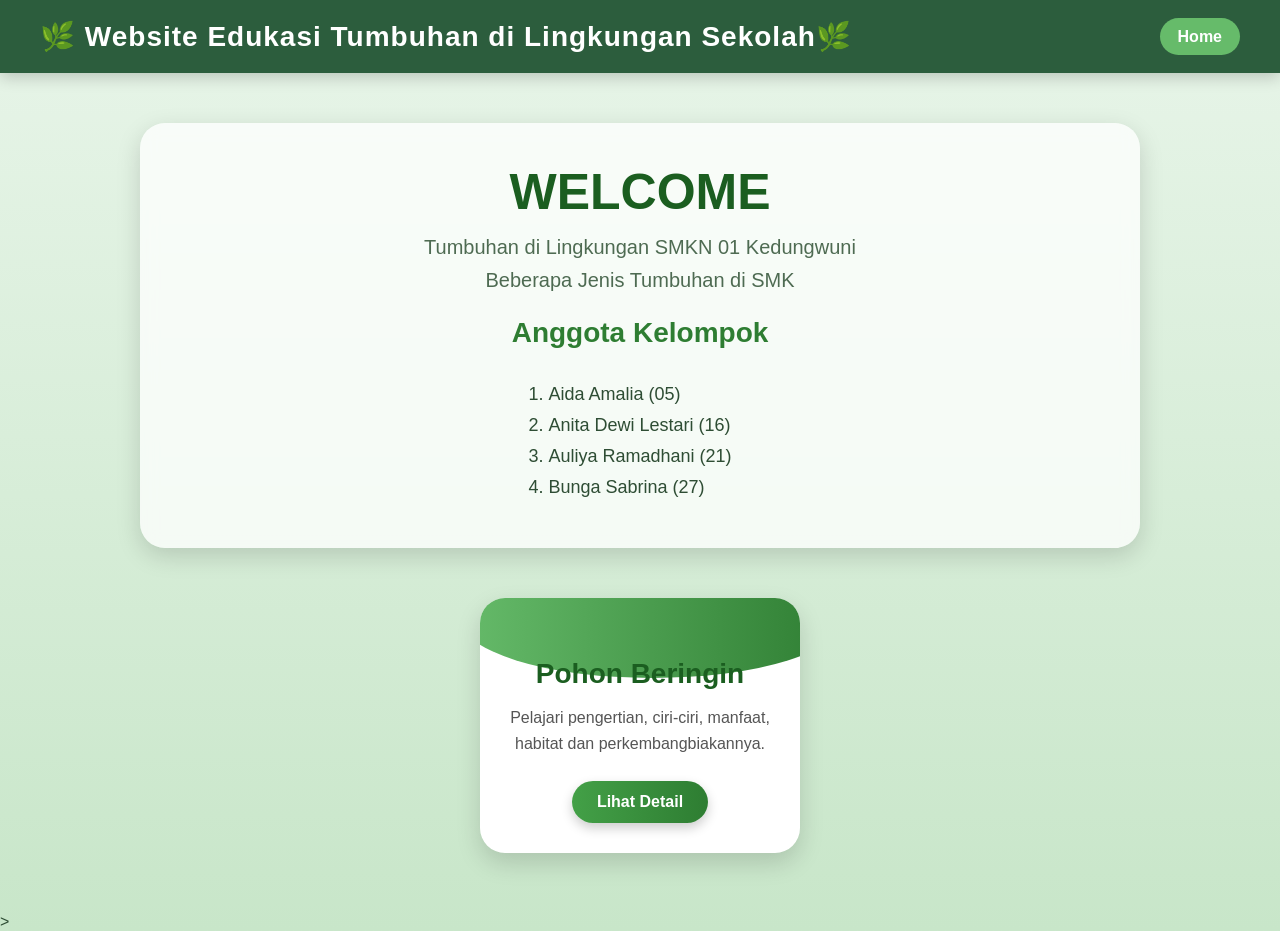
<file: index.html>
<!DOCTYPE html><html><head><title>Edukasi Tumbuhan</title><link rel='stylesheet' href='style.css'></head><body>

    <header><h1>🌿 Website Edukasi Tumbuhan di Lingkungan Sekolah🌿</h1><nav><a href='index.html'>Home</a></nav></header>


    <div class='hero'>
<h2>WELCOME</h2>
<p>Tumbuhan di Lingkungan SMKN 01 Kedungwuni</p>
   <p> Beberapa Jenis Tumbuhan di SMK
</p>
<h3>Anggota Kelompok</h3>
<ol><li> Aida Amalia    (05)</li><li> Anita Dewi Lestari    (16)</li><li>Auliya Ramadhani   (21)</li><li>Bunga Sabrina  (27)</li></ol>
</div>
<div class='grid'><div class='card'><h3>Pohon Beringin</h3><p>Pelajari pengertian, ciri-ciri, manfaat, habitat dan perkembangbiakannya.</p><a class='btn' href='beringin.html'>Lihat Detail</a></div></div>


</body></html>>
</file>
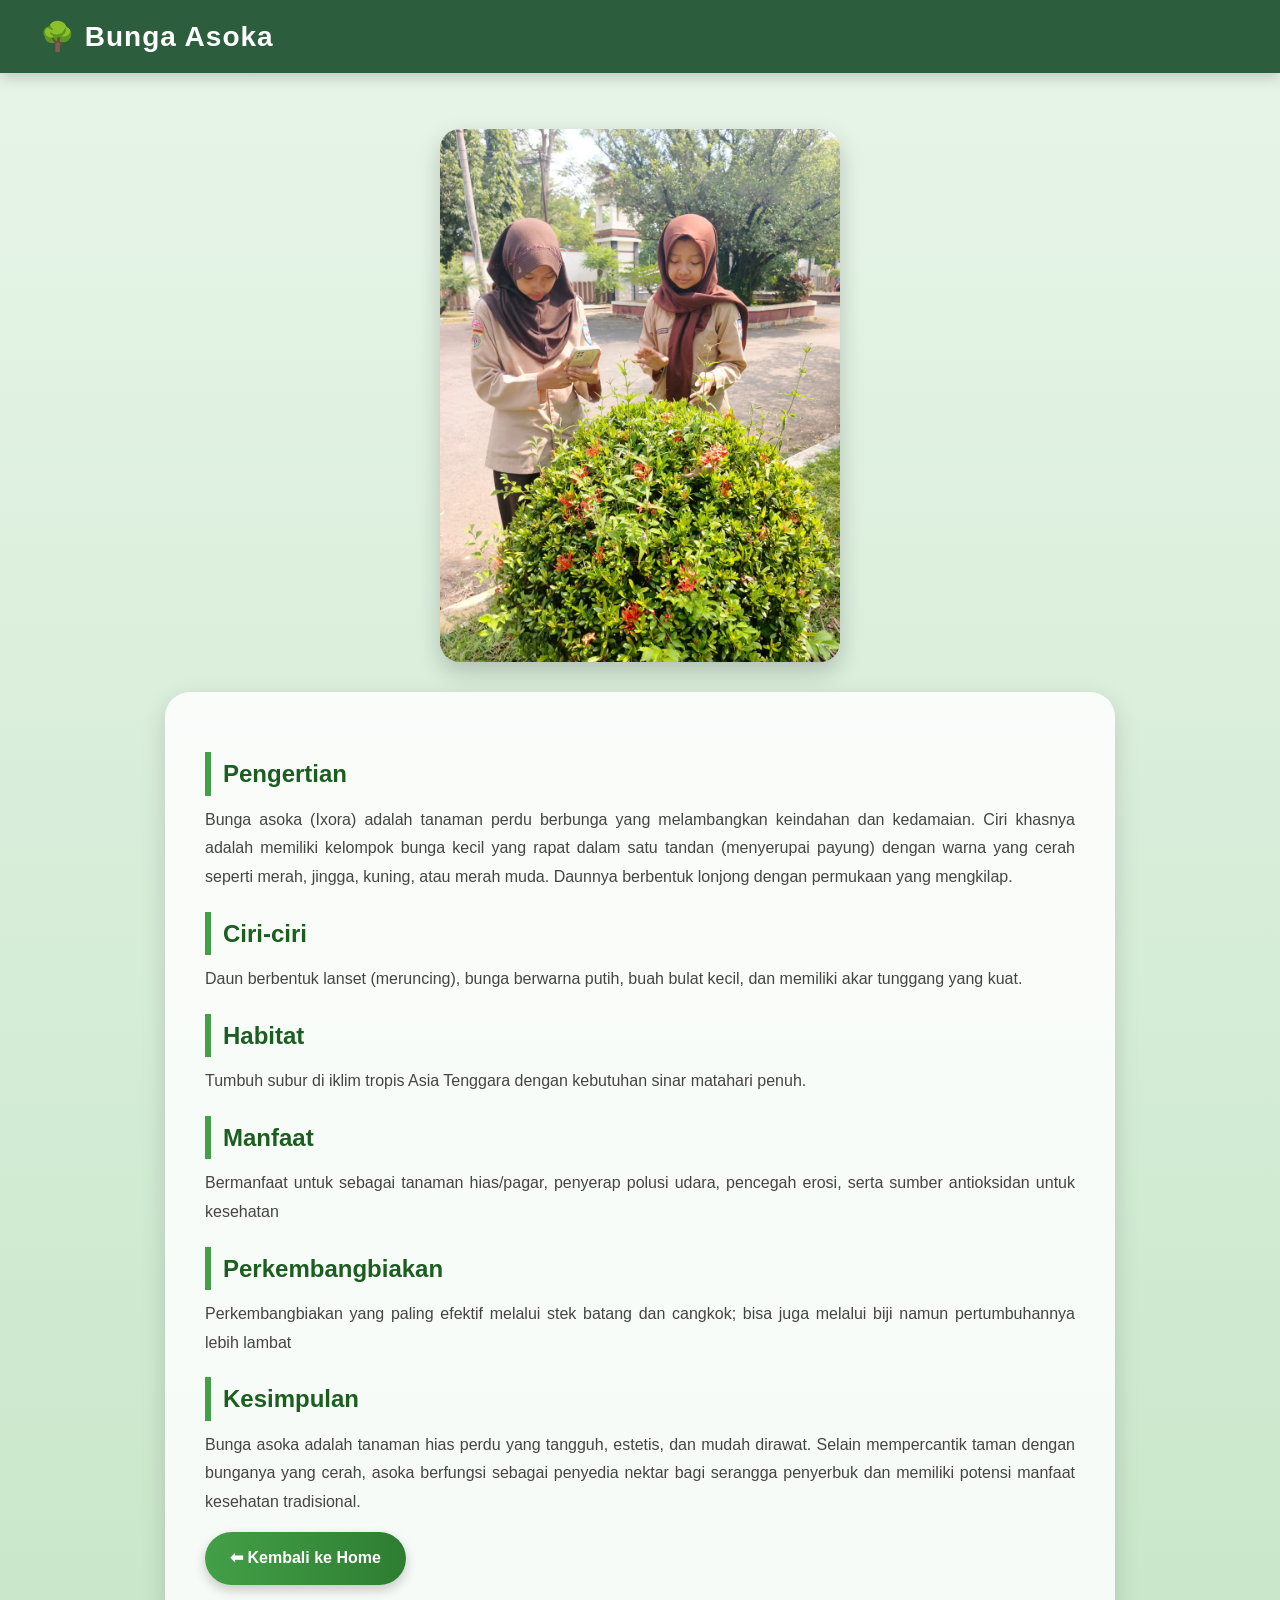
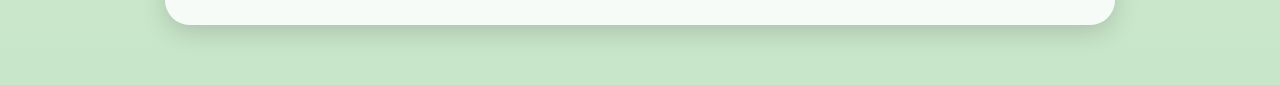
<file: asoka.html>
<!DOCTYPE html><html><head><title>Asoka</title><link rel='stylesheet' href='style.css'></head><body>

<header><h1>🌳 Bunga Asoka</h1></header><br><br>
<img src="asoka.sekolah.jpeg" width="400px">
<div class='detail'>
<h2>Pengertian</h2>
<p>Bunga asoka (Ixora) adalah tanaman perdu berbunga yang melambangkan keindahan dan kedamaian. Ciri khasnya adalah memiliki kelompok bunga kecil yang rapat dalam satu tandan (menyerupai payung) dengan warna yang cerah seperti merah, jingga, kuning, atau merah muda. Daunnya berbentuk lonjong dengan permukaan yang mengkilap.</p>
<h2>Ciri-ciri</h2>
<p>Daun berbentuk lanset (meruncing), bunga berwarna putih, buah bulat kecil, dan memiliki akar tunggang yang kuat.</p>
<h2>Habitat</h2>
<p>Tumbuh subur di iklim tropis Asia Tenggara dengan kebutuhan sinar matahari penuh.</p>
<h2>Manfaat</h2>
<p>Bermanfaat untuk sebagai tanaman hias/pagar, penyerap polusi udara, pencegah erosi, serta sumber antioksidan untuk kesehatan</p>
<h2>Perkembangbiakan</h2>
<p>Perkembangbiakan yang paling efektif melalui stek batang dan cangkok; bisa juga melalui biji namun pertumbuhannya lebih lambat</p>
<h2>Kesimpulan</h2>
<p>Bunga asoka adalah tanaman hias perdu yang tangguh, estetis, dan mudah dirawat. Selain mempercantik taman dengan bunganya yang cerah, asoka berfungsi sebagai penyedia nektar bagi serangga penyerbuk dan memiliki potensi manfaat kesehatan tradisional.</p>
<a class='btn' href='index.html'>⬅ Kembali ke Home</a>
</div></body>
</html>
</file>
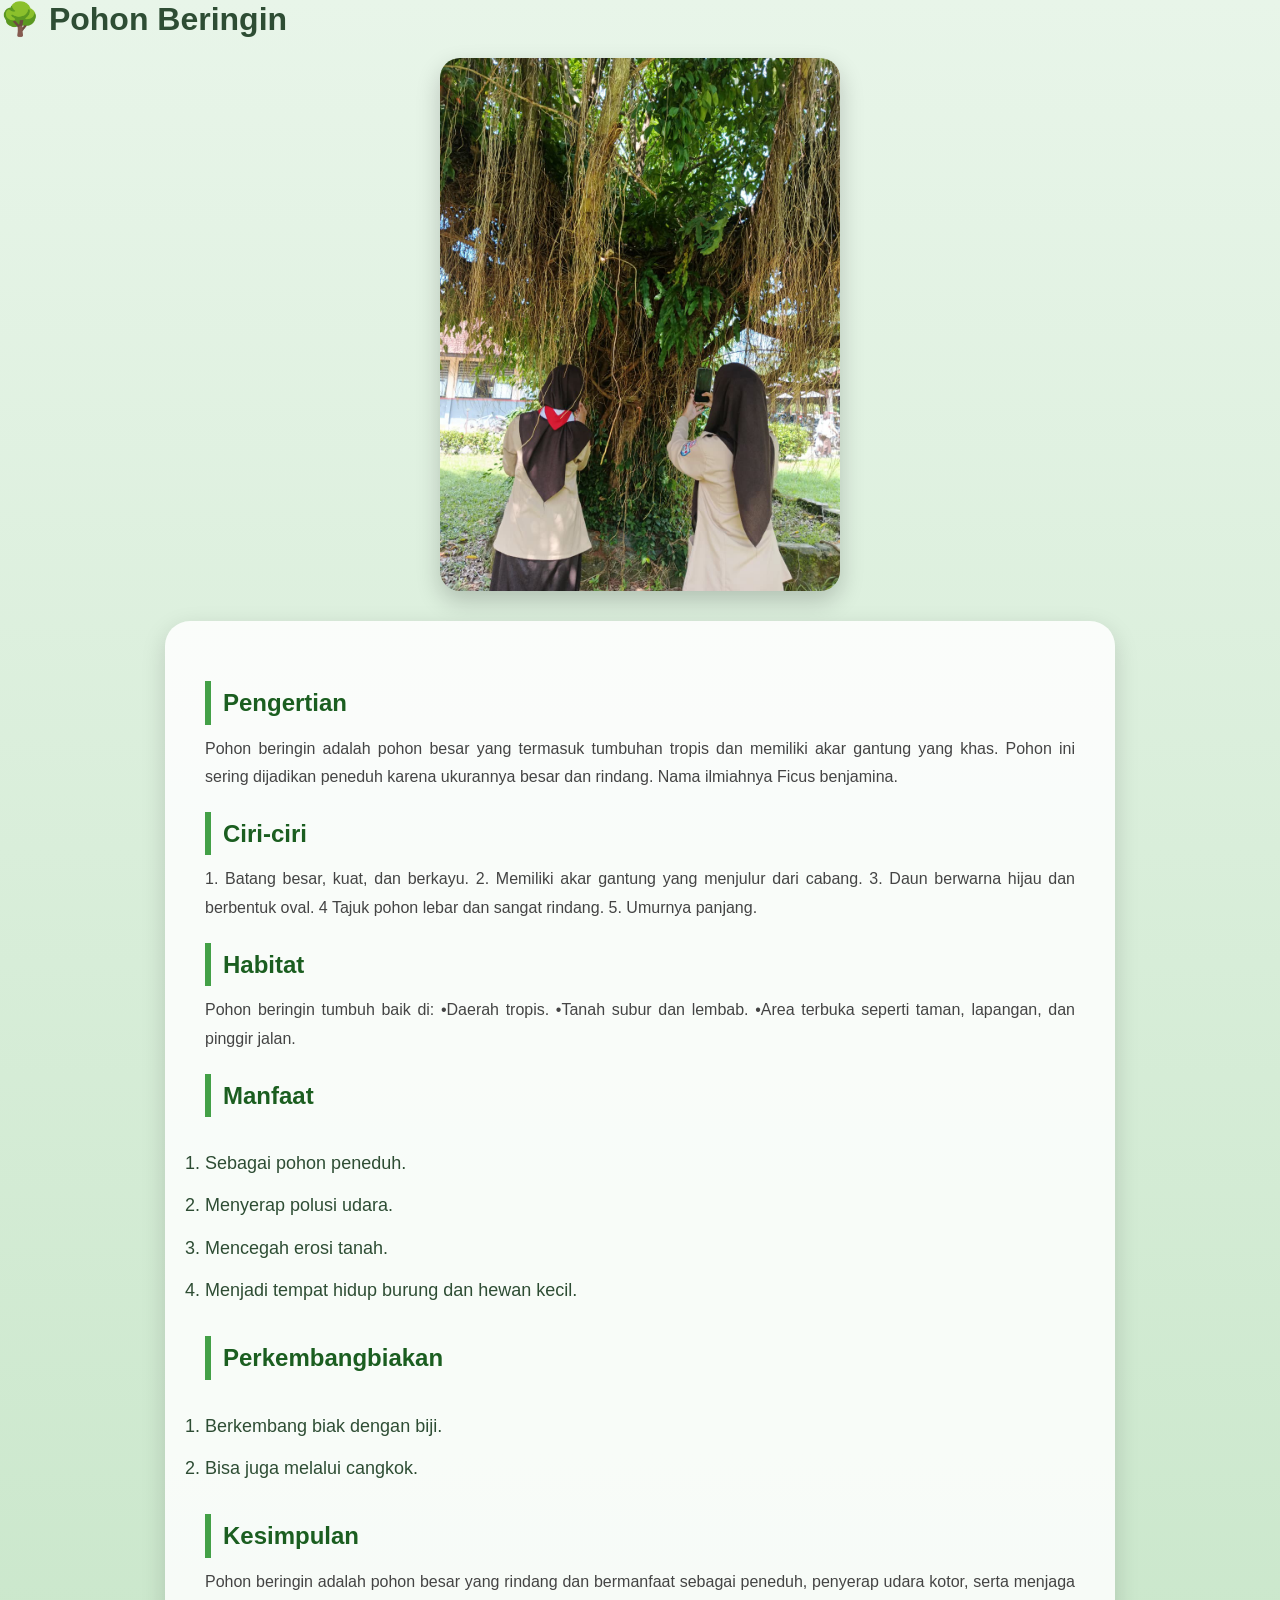
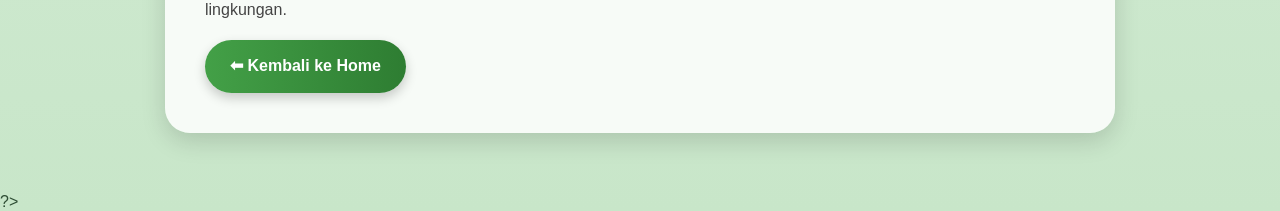
<file: beringin.html>
<!DOCTYPE html><html><head><title>Beringin</title><link rel='stylesheet' href='style.css'></head><body>
<?php
<header><h1>🌳 Pohon Beringin</h1></header>

<img src="beringin.sekolah.jpeg" width="400px">

<div class='detail'>
<h2>Pengertian</h2>
<p>
Pohon beringin adalah pohon besar yang termasuk tumbuhan tropis dan memiliki akar gantung yang khas.
 Pohon ini sering dijadikan peneduh karena ukurannya besar dan rindang. Nama ilmiahnya Ficus benjamina.</p>
<h2>Ciri-ciri</h2>
<p>
1. Batang besar, kuat, dan berkayu.
2. Memiliki akar gantung yang menjulur dari cabang.
3. Daun berwarna hijau dan berbentuk oval.
4  Tajuk pohon lebar dan sangat rindang.
5. Umurnya panjang.</p>
<h2>Habitat</h2>
<p>
Pohon beringin tumbuh baik di:
•Daerah tropis.
•Tanah subur dan lembab.
•Area terbuka seperti taman, lapangan, dan pinggir jalan.</p>
<h2>Manfaat</h2>
<ol>
<li>Sebagai pohon peneduh.</li>
<li>Menyerap polusi udara.</li>
<li>Mencegah erosi tanah.</li>
<li>Menjadi tempat hidup burung dan hewan kecil.</li>
</ol>
<h2>Perkembangbiakan</h2>
<ol>
    <li>Berkembang biak dengan biji.</li>
    <li>Bisa juga melalui cangkok.</li>
</ol>
<h2>Kesimpulan</h2>
<p>
Pohon beringin adalah pohon besar yang rindang
 dan bermanfaat sebagai peneduh, penyerap udara kotor, serta menjaga lingkungan.</p>
<a class='btn' href='index.html'>⬅ Kembali ke Home</a>
</div></body>
?>
</html>
</file>
<file: style.css>
/* Reset */
*{
    margin: 0;
    padding: 0;
    box-sizing: border-box;
    font-family: 'Poppins', sans-serif;
}

/* Body */
body{
    background: linear-gradient(to bottom, #e8f5e9, #c8e6c9);
    color: #2e4d34;
    min-height: 100vh;
}

/* Header */
header{
    background: rgba(34, 85, 52, 0.95);
    padding: 20px 40px;
    display: flex;
    justify-content: space-between;
    align-items: center;
    box-shadow: 0 4px 15px rgba(0,0,0,0.2);
    position: sticky;
    top: 0;
}

header h1{
    color: white;
    font-size: 28px;
    letter-spacing: 1px;
}

/* Navbar */
nav a{
    text-decoration: none;
    color: white;
    background: #66bb6a;
    padding: 10px 18px;
    border-radius: 30px;
    transition: 0.3s;
    font-weight: bold;
}

nav a:hover{
    background: #81c784;
    transform: scale(1.05);
}

/* Hero Section */
.hero{
    width: 90%;
    max-width: 1000px;
    margin: 50px auto;
    background: rgba(255,255,255,0.75);
    backdrop-filter: blur(8px);
    padding: 40px;
    border-radius: 25px;
    text-align: center;
    box-shadow: 0 8px 25px rgba(0,0,0,0.15);
}

.hero h2{
    font-size: 50px;
    color: #1b5e20;
    margin-bottom: 15px;
}

.hero p{
    font-size: 20px;
    margin-bottom: 10px;
    color: #4e6b52;
}

.hero h3{
    margin-top: 25px;
    margin-bottom: 15px;
    color: #2e7d32;
    font-size: 28px;
}

/* List anggota */
ol{
    display: inline-block;
    text-align: left;
    margin-top: 10px;
}

ol li{
    margin: 10px 0;
    font-size: 18px;
}

/* Card Section */
.grid{
    display: flex;
    justify-content: center;
    margin-bottom: 60px;
}

.card{
    background: white;
    width: 320px;
    padding: 30px;
    border-radius: 25px;
    text-align: center;
    box-shadow: 0 10px 25px rgba(0,0,0,0.15);
    transition: 0.4s;
    position: relative;
    overflow: hidden;
}

.card::before{
    content: "";
    position: absolute;
    width: 120%;
    height: 120px;
    background: linear-gradient(to right, #66bb6a, #2e7d32);
    top: -40px;
    left: -20px;
    border-radius: 50%;
}

.card h3{
    position: relative;
    color: #1b5e20;
    margin-top: 30px;
    margin-bottom: 15px;
    font-size: 28px;
}

.card p{
    position: relative;
    color: #555;
    margin-bottom: 25px;
    line-height: 1.6;
}

.card:hover{
    transform: translateY(-10px);
}

/* Button */
.btn{
    display: inline-block;
    text-decoration: none;
    background: linear-gradient(to right, #43a047, #2e7d32);
    color: white;
    padding: 12px 25px;
    border-radius: 30px;
    font-weight: bold;
    transition: 0.3s;
    box-shadow: 0 5px 12px rgba(0,0,0,0.2);
}

.btn:hover{
    background: linear-gradient(to right, #66bb6a, #388e3c);
    transform: scale(1.05);
}

/* Detail Page */
.detail{
    width: 90%;
    max-width: 950px;
    margin: 30px auto 60px;
    background: rgba(255,255,255,0.85);
    padding: 40px;
    border-radius: 25px;
    box-shadow: 0 8px 25px rgba(0,0,0,0.15);
    line-height: 1.8;
}

.detail h2{
    color: #1b5e20;
    margin-top: 20px;
    margin-bottom: 10px;
    border-left: 6px solid #43a047;
    padding-left: 12px;
}

.detail p{
    color: #444;
    margin-bottom: 15px;
    text-align: justify;
}

/* Image */
img{
    display: block;
    margin: 20px auto;
    border-radius: 20px;
    box-shadow: 0 10px 25px rgba(0,0,0,0.2);
    transition: 0.4s;
}

img:hover{
    transform: scale(1.03);
}

/* Responsive */
@media(max-width:768px){

    header{
        flex-direction: column;
        gap: 15px;
        text-align: center;
    }

    header h1{
        font-size: 22px;
    }

    .hero h2{
        font-size: 38px;
    }

    .hero p{
        font-size: 17px;
    }

    .card{
        width: 90%;
    }

    img{
        width: 90%;
    }
}
</file>
